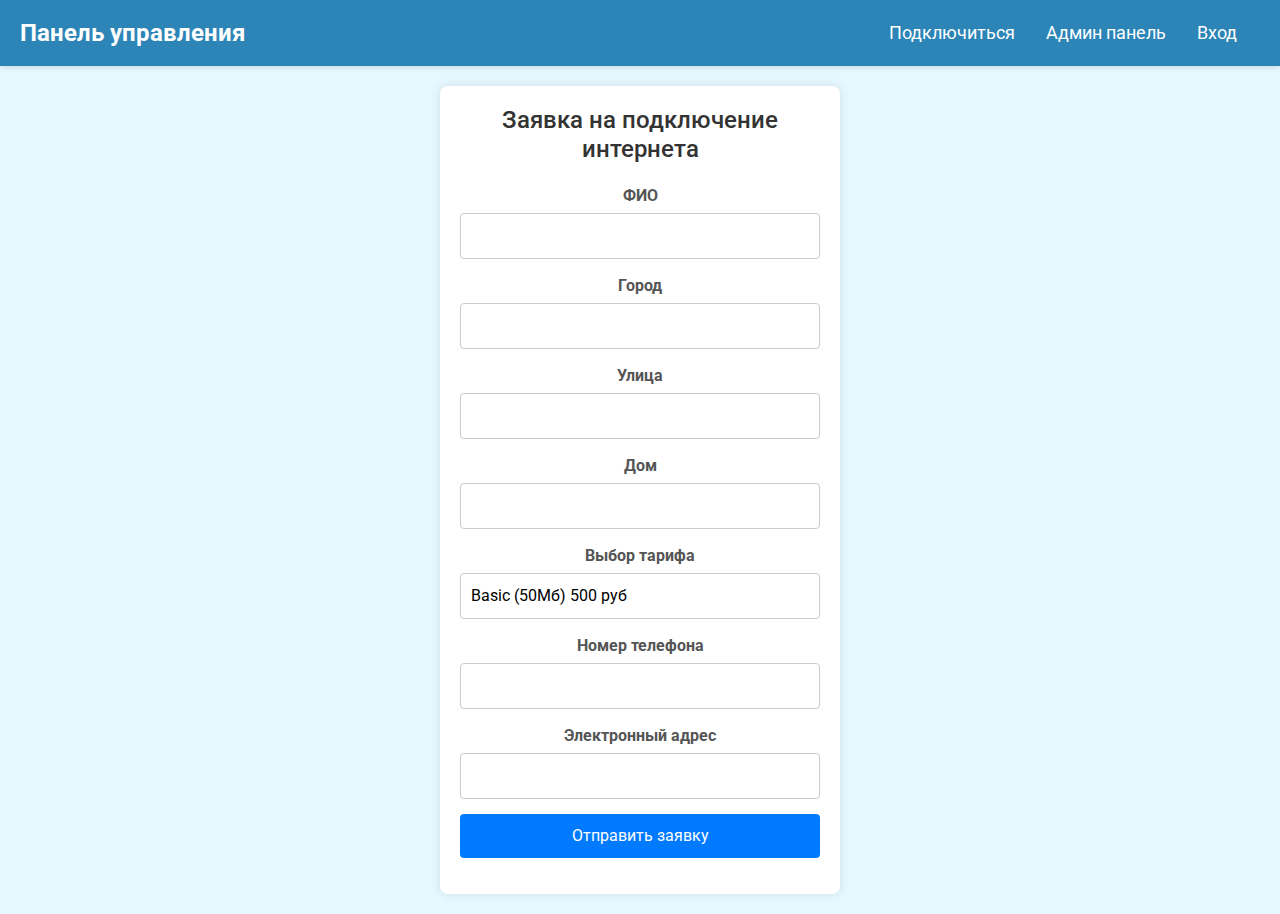
<file: src/main/resources/templates/index.html>
<!DOCTYPE html>
<html lang="en">
<head>
    <meta charset="UTF-8">
    <meta name="viewport" content="width=device-width, initial-scale=1.0">
    <link rel="stylesheet" href="https://stackpath.bootstrapcdn.com/bootstrap/4.5.2/css/bootstrap.min.css">
    <link rel="stylesheet" href="https://fonts.googleapis.com/css2?family=Roboto:wght@400;700&display=swap">
    <title>Internet Connection Registration</title>
    <style>
        body {
            background-color: #e6f7ff;
            font-family: 'Roboto', sans-serif;
            color: #333;
            margin: 0;
            padding: 0;
            display: flex;
            flex-direction: column;
            justify-content: center;
            align-items: center;
            min-height: 100vh; /* Обеспечиваем использование всей высоты экрана */
            text-align: center;
        }
        .if{
            color: crimson;
        }

        .navbar {
            background-color: #2c85b6;
            padding: 10px 20px;
            width: 100%;
            box-shadow: 0 2px 5px rgba(0, 0, 0, 0.1);
        }

        .navbar-brand {
            font-weight: bold;
            color: #ffffff !important;
            font-size: 1.5rem;
        }

        .nav-link {
            color: #ffffff !important;
            margin-right: 15px;
            font-size: 1.1rem;
        }

        .nav-link:hover {
            color: #ffdd57 !important;
        }

        .registration-form {
            background-color: #fff;
            padding: 20px;
            border-radius: 8px;
            box-shadow: 0 0 10px rgba(0, 0, 0, 0.1);
            width: 100%;
            max-width: 400px;
            margin: 20px 0;
        }

        .registration-form h2 {
            margin-bottom: 20px;
            font-size: 24px;
            text-align: center;
            color: #333;
        }

        .registration-form label {
            font-weight: bold;
            margin-bottom: 5px;
            display: block;
            color: #555;
        }

        .registration-form input[type="text"],
        .registration-form input[type="tel"],
        .registration-form input[type="email"],
        .registration-form select {
            width: 100%;
            padding: 10px;
            margin-bottom: 15px;
            border: 1px solid #ccc;
            border-radius: 4px;
        }

        .registration-form select {
            appearance: none;
            -webkit-appearance: none;
            -moz-appearance: none;
            background: #fff;
            border-radius: 4px;
            padding-right: 30px;
        }

        .registration-form input[type="submit"] {
            background-color: #007bff;
            color: #fff;
            padding: 10px;
            border: none;
            border-radius: 4px;
            cursor: pointer;
            font-size: 16px;
            width: 100%;
            transition: background-color 0.3s ease;
        }

        .registration-form input[type="submit"]:hover {
            background-color: #0056b3;
        }
    </style>
</head>
<body>

<nav class="navbar navbar-expand-lg">
    <a class="navbar-brand" href="#">Панель управления</a>
    <button class="navbar-toggler" type="button" data-toggle="collapse" data-target="#navbarNav" aria-controls="navbarNav" aria-expanded="false" aria-label="Toggle navigation">
        <span class="navbar-toggler-icon"></span>
    </button>
    <div class="collapse navbar-collapse" id="navbarNav">
        <ul class="navbar-nav ml-auto">
            <li class="nav-item">
                <a class="nav-link" href="/">Подключиться</a>
            </li>
            <li class="nav-item">
                <a class="nav-link" href="/admin-panel">Админ панель</a>
            </li>
            <li class="nav-item">
                <a class="nav-link" href="/entrance">Вход</a>
            </li>

        </ul>
    </div>
</nav>

<div class="registration-form">
    <h2>Заявка на подключение интернета</h2>
    <form action="/add_bid" method="post" th:object="${statement}">
        <label for="name">ФИО</label>
        <input type="text" id="name" th:field ="*{fullName}" required>

        <label for="city">Город</label>
        <input type="text" id="city" th:field="*{city}" required>

        <label for="street">Улица</label>
        <input type="text" id="street" th:field="*{street}" required>

        <label for="house">Дом</label>
        <input type="text" id="house" th:field="*{house}" required>

        <label for="tariff">Выбор тарифа</label>
        <select id="tariff" th:field="*{tariffType}" required>
            <option value="LIGHT">Basic (50Мб) 500 руб</option>
            <option value="BASIC">Standard (100Мб) 700 руб</option>
            <option value="ULTRA">Premium (300Мб) 1000 руб</option>
        </select>

        <label for="phone">Номер телефона</label>
        <input type="tel" id="phone" th:field="*{phone}" required>

        <label for="email">Электронный адрес</label>
        <input type="email" id="email" th:field="*{email}" required>

        <input type="submit" value="Отправить заявку">


        <div class="if" th:if="${message != null} ">
            <p th:text="${message}"></p>
        </div>

    </form>
</div>
</body>
</html>
</file>
